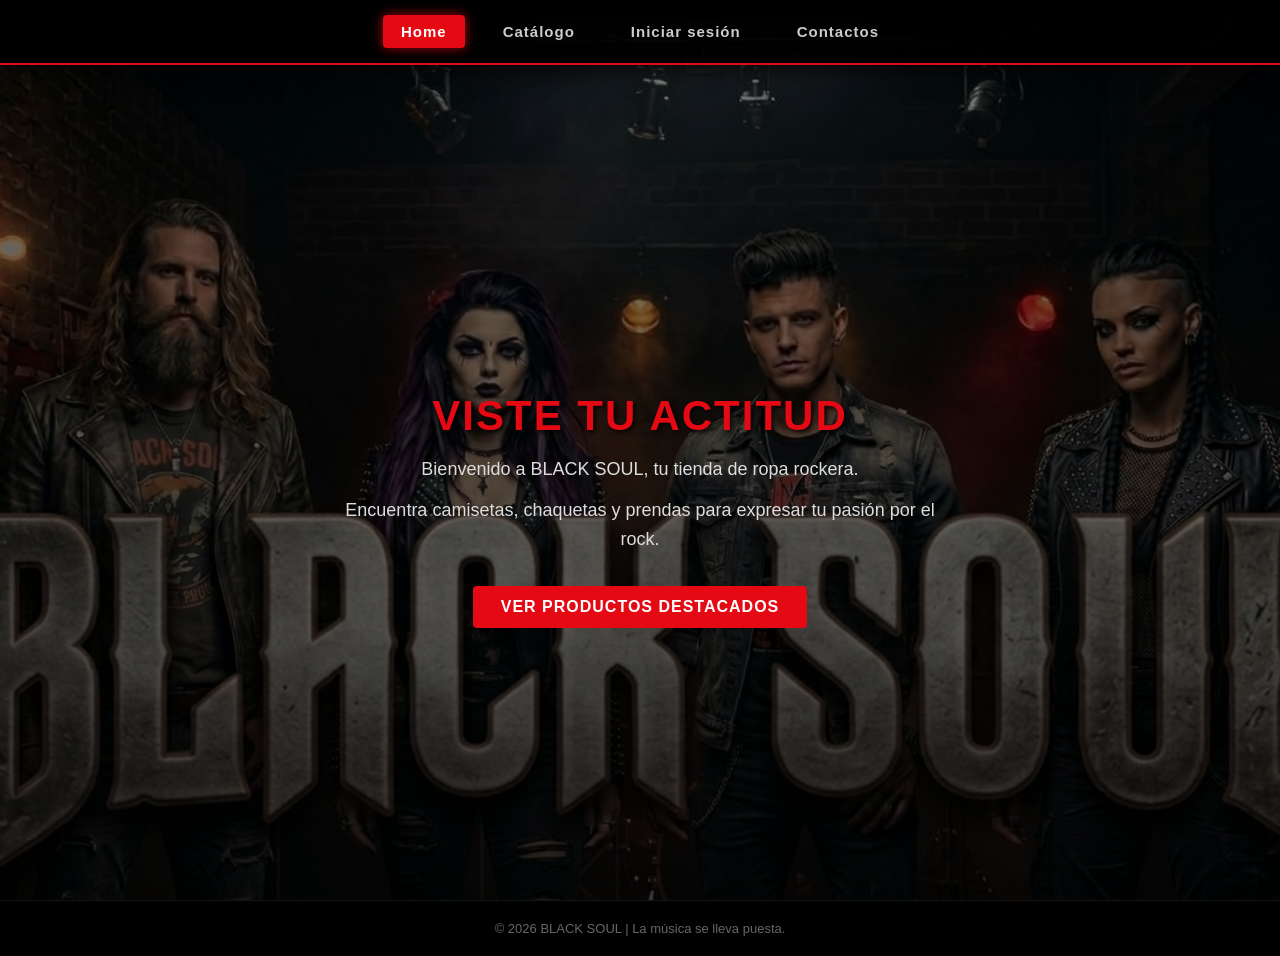
<file: index.html>
<!DOCTYPE html>
<html lang="es">
<head>
  <meta charset="UTF-8">
  <meta name="viewport" content="width=device-width, initial-scale=1.0">
  <title>BLACK SOUL | Inicio</title>
  <link rel="stylesheet" href="https://cdnjs.cloudflare.com/ajax/libs/font-awesome/6.5.1/css/all.min.css">
  
  <style>
    * {
      margin: 0;
      padding: 0;
      box-sizing: border-box;
    }

    body {
      background-color: #0b0b0b !important;
      color: #ffffff !important;
      font-family: Arial, Helvetica, sans-serif;
      min-height: 100vh;
      display: flex;
      flex-direction: column;
    }

    /* MENÚ SUPERIOR CENTRADO */
    header {
      background-color: rgba(0, 0, 0, 0.95);
      padding: 15px 7%;
      border-bottom: 2px solid #e50914;
      display: flex;
      justify-content: center;
      align-items: center;
      position: fixed;
      top: 0;
      left: 0;
      width: 100%;
      z-index: 1000;
      box-shadow: 0 4px 20px rgba(0, 0, 0, 0.8);
    }

    nav {
      display: flex;
      flex-wrap: wrap;
      gap: 20px;
    }

    nav a {
      color: #cccccc !important;
      text-decoration: none !important;
      font-weight: bold !important;
      font-size: 15px !important;
      letter-spacing: 1px !important;
      padding: 8px 18px !important;
      border-radius: 4px !important;
      transition: all 0.3s ease !important;
    }

    /* Efecto al pasar el mouse */
    nav a:hover {
      color: #ffffff !important;
      background-color: rgba(229, 9, 20, 0.25) !important;
      box-shadow: 0 0 10px rgba(229, 9, 20, 0.5);
    }

    /* Botón activo (Página actual) */
    nav a.active {
      color: #ffffff !important;
      background-color: #e50914 !important;
      box-shadow: 0 0 12px rgba(229, 9, 20, 0.7);
    }

    /* BANNER PRINCIPAL */
    .contenido {
      background-image: linear-gradient(rgba(0, 0, 0, 0.45), rgba(0, 0, 0, 0.75)), url('banner.jpg');
      background-size: cover;
      background-position: center top 20px; 
      background-repeat: no-repeat;
      min-height: 100vh;
      padding: 180px 8% 60px 8%; 
      text-align: center;
      display: flex;
      flex-direction: column;
      justify-content: center;
      align-items: center;
      flex: 1;
    }

    .contenido h2 {
      font-size: 42px;
      margin-bottom: 15px;
      color: #e50914;
      text-shadow: 2px 2px 4px rgba(0, 0, 0, 0.9);
      letter-spacing: 2px;
    }

    .contenido p {
      margin-bottom: 12px;
      line-height: 1.6;
      font-size: 18px;
      color: #dddddd;
      max-width: 600px;
    }

    .boton {
      display: inline-block;
      background-color: #e50914;
      color: #ffffff;
      padding: 12px 28px;
      border: none;
      border-radius: 4px;
      text-decoration: none;
      cursor: pointer;
      font-weight: bold;
      margin-top: 20px;
      letter-spacing: 1px;
      transition: background-color 0.3s ease, transform 0.2s ease;
    }

    .boton:hover {
      background-color: #b20710;
      transform: scale(1.05);
    }

    footer {
      background-color: #000000 !important;
      text-align: center;
      padding: 20px;
      font-size: 13px;
      color: #666666 !important;
      border-top: 1px solid #141414;
    }
  </style>
</head>
<body>

  <header>
    <nav>
      <a href="index.html" class="active">Home</a>
      <a href="catalogo.html">Catálogo</a>
      <a href="login.html">Iniciar sesión</a>
      <a href="contactame.html">Contactos</a>
    </nav>
  </header>

  <main class="contenido">
    <h2>VISTE TU ACTITUD</h2>
    <p>Bienvenido a BLACK SOUL, tu tienda de ropa rockera.</p>
    <p>Encuentra camisetas, chaquetas y prendas para expresar tu pasión por el rock.</p>
    <a href="catalogo.html" class="boton">VER PRODUCTOS DESTACADOS</a>
  </main>

  <footer>
    <p>© 2026 BLACK SOUL | La música se lleva puesta.</p>
  </footer>

</body>
</html>
</file>
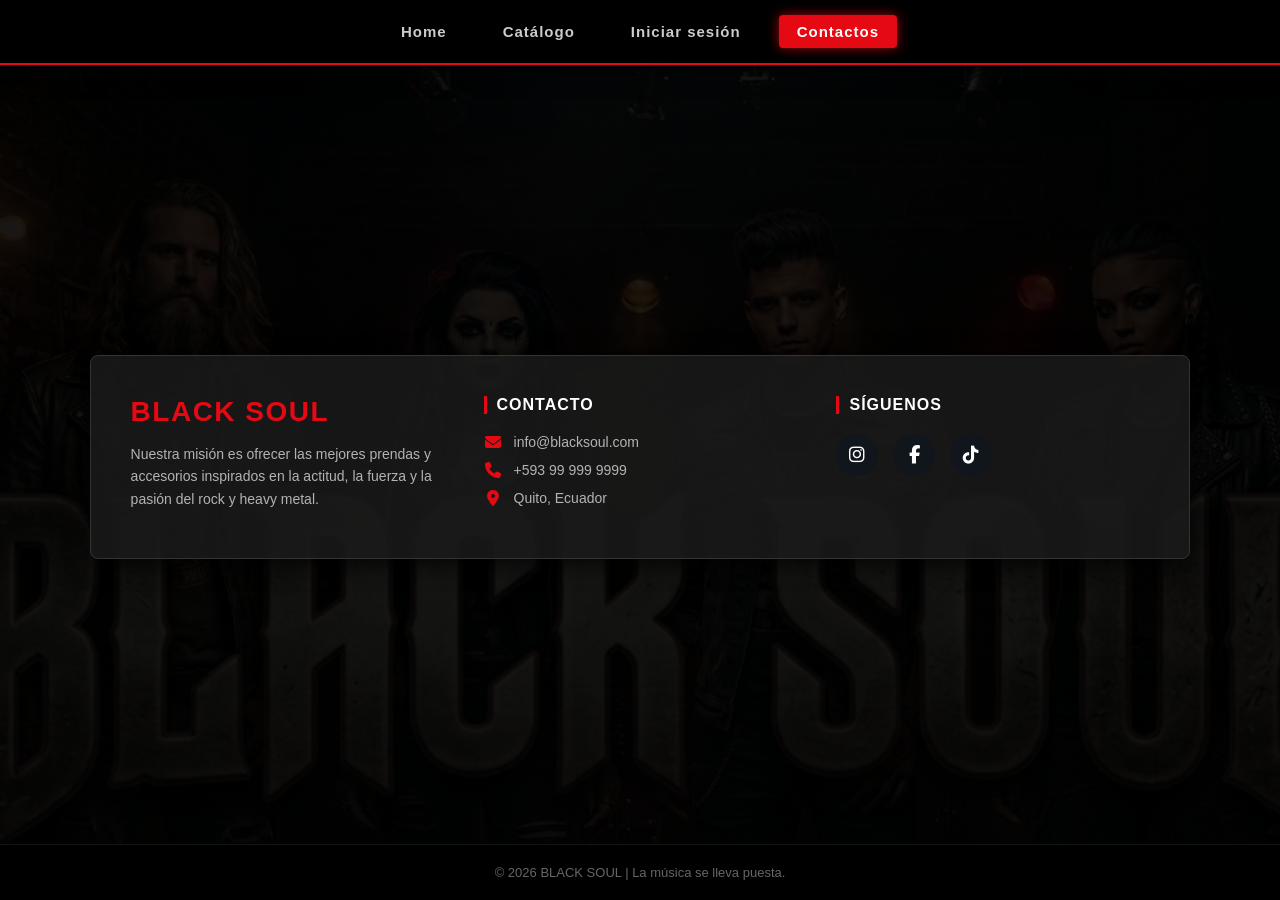
<file: contactame.html>
<!DOCTYPE html>
<html lang="es">
<head>
  <meta charset="UTF-8">
  <meta name="viewport" content="width=device-width, initial-scale=1.0">
  <title>BLACK SOUL | Contactos</title>
  <link rel="stylesheet" href="https://cdnjs.cloudflare.com/ajax/libs/font-awesome/6.5.1/css/all.min.css">
  
  <style>
    * {
      margin: 0;
      padding: 0;
      box-sizing: border-box;
    }

    body {
      background-image: linear-gradient(rgba(0, 0, 0, 0.88), rgba(0, 0, 0, 0.92)), url('banner.jpg') !important;
      background-size: cover;
      background-position: center;
      background-attachment: fixed;
      color: #ffffff !important;
      font-family: Arial, Helvetica, sans-serif;
      min-height: 100vh;
      display: flex;
      flex-direction: column;
    }

    header {
      background-color: rgba(0, 0, 0, 0.95);
      padding: 15px 7%;
      border-bottom: 2px solid #e50914;
      display: flex;
      justify-content: center;
      align-items: center;
      position: fixed;
      top: 0;
      left: 0;
      width: 100%;
      z-index: 1000;
      box-shadow: 0 4px 20px rgba(0, 0, 0, 0.8);
    }

    nav {
      display: flex;
      flex-wrap: wrap;
      gap: 20px;
    }

    nav a {
      color: #cccccc !important;
      text-decoration: none !important;
      font-weight: bold !important;
      font-size: 15px !important;
      letter-spacing: 1px !important;
      padding: 8px 18px !important;
      border-radius: 4px !important;
      transition: all 0.3s ease !important;
    }

    nav a:hover {
      color: #ffffff !important;
      background-color: rgba(229, 9, 20, 0.25) !important;
      box-shadow: 0 0 10px rgba(229, 9, 20, 0.5);
    }

    nav a.active {
      color: #ffffff !important;
      background-color: #e50914 !important;
      box-shadow: 0 0 12px rgba(229, 9, 20, 0.7);
    }

    .pagina-contacto {
      flex: 1;
      display: flex;
      align-items: center;
      justify-content: center;
      padding: 130px 7% 60px 7%;
    }

    .footer-container {
      display: flex;
      justify-content: space-between;
      align-items: flex-start;
      flex-wrap: wrap;
      gap: 40px;
      width: 100%;
      max-width: 1200px;
      margin: 0 auto;
      background-color: rgba(26, 26, 26, 0.85);
      padding: 40px;
      border-radius: 8px;
      border: 1px solid #333333;
      box-shadow: 0 4px 25px rgba(0,0,0,0.8);
    }

    .footer-col {
      flex: 1;
      min-width: 250px;
    }

    .brand-col h2 {
      color: #e50914 !important;
      font-size: 28px;
      font-weight: 900;
      letter-spacing: 1.5px;
      margin-bottom: 15px;
    }

    .brand-col p {
      line-height: 1.6;
      font-size: 14px;
      color: #b3b3b3 !important;
    }

    .footer-col h3 {
      color: #ffffff !important;
      font-size: 16px;
      font-weight: 800;
      letter-spacing: 1px;
      margin-bottom: 20px;
      border-left: 3px solid #e50914;
      padding-left: 10px;
    }

    .contact-col ul {
      list-style: none;
      padding: 0;
      margin: 0;
    }

    .contact-col li {
      display: flex;
      align-items: center;
      gap: 12px;
      margin-bottom: 12px;
      font-size: 14px;
      color: #b3b3b3 !important;
    }

    .icon-red {
      color: #e50914 !important;
      font-size: 16px;
      width: 18px;
      text-align: center;
    }

    .social-icons {
      display: flex;
      gap: 15px;
    }

    .social-icons a {
      display: flex;
      justify-content: center;
      align-items: center;
      width: 42px;
      height: 42px;
      background-color: #11151c !important;
      color: #ffffff !important;
      border-radius: 50%;
      text-decoration: none;
      font-size: 18px;
      transition: background-color 0.3s ease, transform 0.2s ease;
    }

    .social-icons a:hover {
      background-color: #e50914 !important;
      transform: translateY(-3px);
    }

    footer {
      background-color: #000000 !important;
      text-align: center;
      padding: 20px;
      font-size: 13px;
      color: #666666 !important;
      border-top: 1px solid #141414;
    }
  </style>
</head>
<body>

  <header>
    <nav>
      <a href="index.html">Home</a>
      <a href="catalogo.html">Catálogo</a>
      <a href="login.html">Iniciar sesión</a>
      <a href="contactame.html" class="active">Contactos</a>
    </nav>
  </header>

  <main class="pagina-contacto">
    <div class="footer-container">
      
      <!-- Columna 1 -->
      <div class="footer-col brand-col">
        <h2>BLACK SOUL</h2>
        <p>Nuestra misión es ofrecer las mejores prendas y accesorios inspirados en la actitud, la fuerza y la pasión del rock y heavy metal.</p>
      </div>

      <!-- Columna 2 -->
      <div class="footer-col contact-col">
        <h3>CONTACTO</h3>
        <ul>
          <li><i class="fa-solid fa-envelope icon-red"></i> info@blacksoul.com</li>
          <li><i class="fa-solid fa-phone icon-red"></i> +593 99 999 9999</li>
          <li><i class="fa-solid fa-location-dot icon-red"></i> Quito, Ecuador</li>
        </ul>
      </div>

      <!-- Columna 3 -->
      <div class="footer-col social-col">
        <h3>SÍGUENOS</h3>
        <div class="social-icons">
          <a href="#" aria-label="Instagram"><i class="fa-brands fa-instagram"></i></a>
          <a href="#" aria-label="Facebook"><i class="fa-brands fa-facebook-f"></i></a>
          <a href="#" aria-label="TikTok"><i class="fa-brands fa-tiktok"></i></a>
        </div>
      </div>

    </div>
  </main>

  <footer>
    <p>© 2026 BLACK SOUL | La música se lleva puesta.</p>
  </footer>

</body>
</html>
</file>
